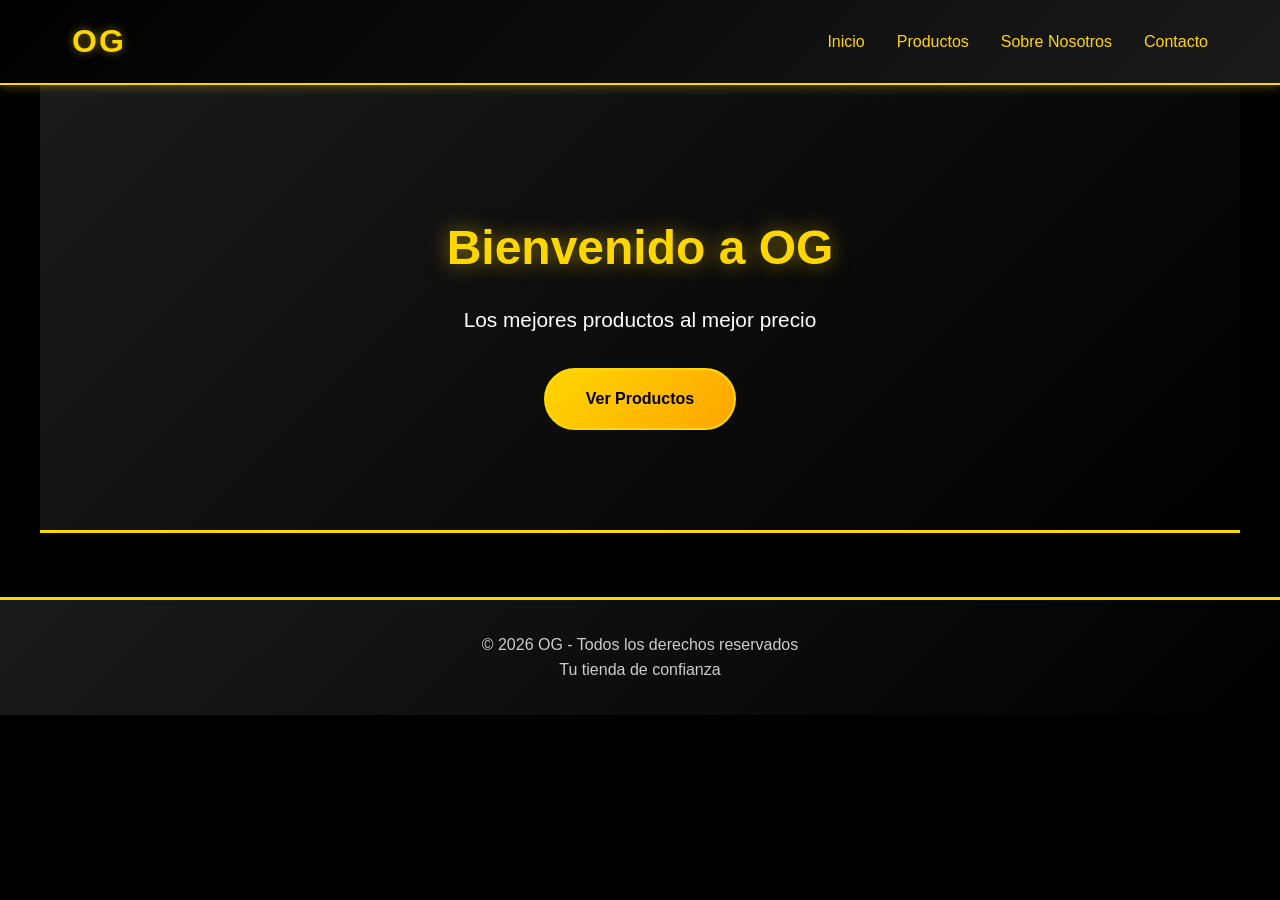
<file: index.html>
<!DOCTYPE html>
<html lang="es">
<head>
    <meta charset="UTF-8">
    <meta name="viewport" content="width=device-width, initial-scale=1.0">
    <title>OG - Inicio</title>
    <link rel="stylesheet" href="index.css">
</head>
<body>
    <!-- Header -->
    <header>
        <nav>
            <div class="logo">OG</div>
            <ul>
                <li><a href="index.html">Inicio</a></li>
                <li><a href="productos.html">Productos</a></li>
                <li><a href="sobre.html">Sobre Nosotros</a></li>
                <li><a href="contacto.html">Contacto</a></li>
            </ul>
        </nav>
    </header>

    <!-- Hero Section -->
    <section id="inicio" class="hero">
        <h1>Bienvenido a OG</h1>
        <p>Los mejores productos al mejor precio</p>
        <a href="productos.html" class="btn">Ver Productos</a>
    </section>

    <!-- Footer -->
    <footer>
        <p>&copy; 2026 OG - Todos los derechos reservados</p>
        <p>Tu tienda de confianza</p>
    </footer>
</body>

</html>
</file>
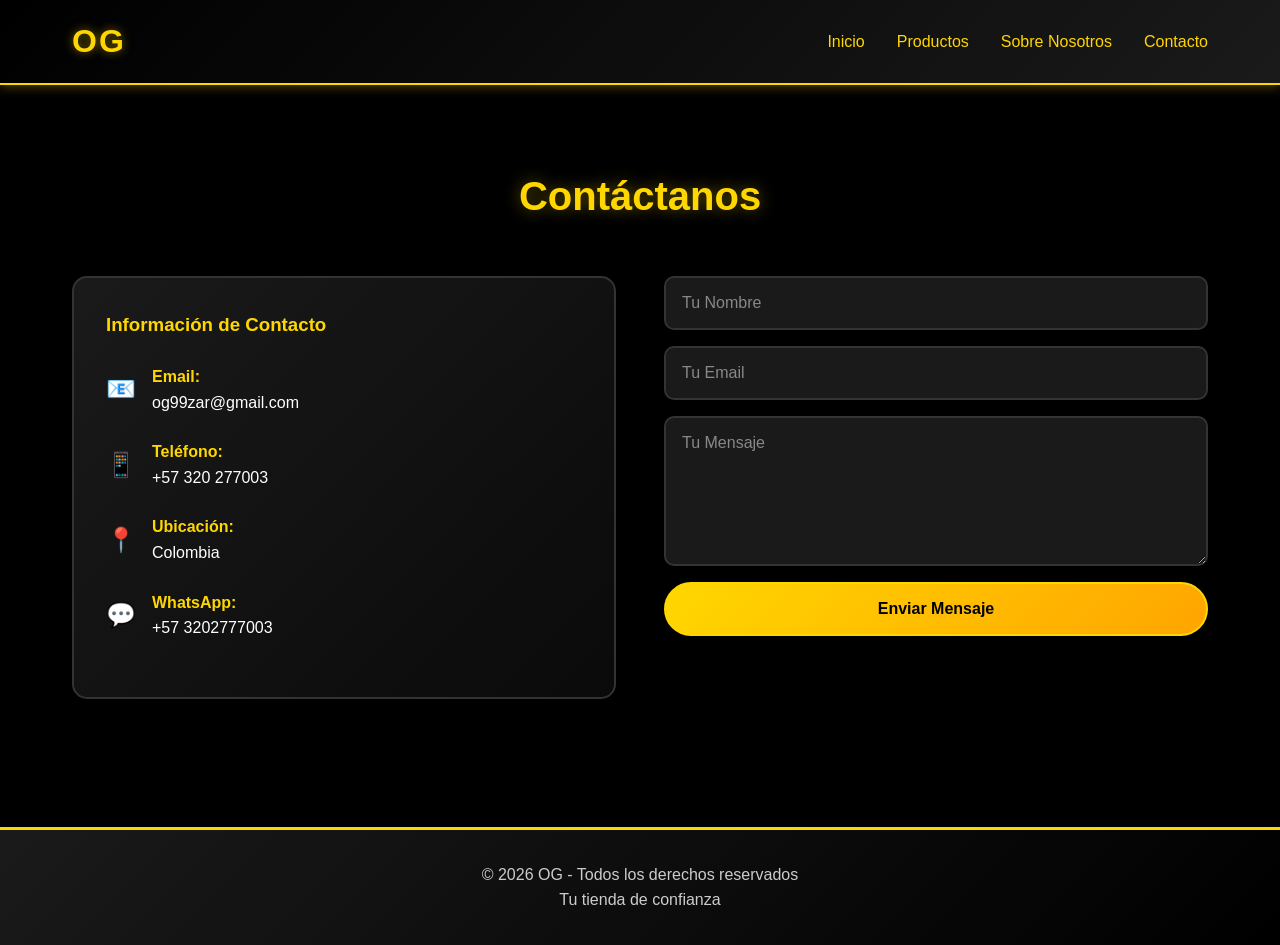
<file: contacto.html>
<!DOCTYPE html>
<html lang="es">
<head>
    <meta charset="UTF-8">
    <meta name="viewport" content="width=device-width, initial-scale=1.0">
    <title>OG - Contacto</title>
    <link rel="stylesheet" href="contacto.css">
</head>
<body>
    <!-- Header -->
    <header>
        <nav>
            <div class="logo">OG</div>
            <ul>
                <li><a href="index.html">Inicio</a></li>
                <li><a href="productos.html">Productos</a></li>
                <li><a href="sobre.html">Sobre Nosotros</a></li>
                <li><a href="contacto.html">Contacto</a></li>
            </ul>
        </nav>
    </header>

    <!-- Contacto -->
    <section id="contacto" style="margin-top: 100px;">
        <h2>Contáctanos</h2>
        <div class="contacto-contenido">
            <div class="contacto-info">
                <h3>Información de Contacto</h3>
                <div class="contacto-item">
                    <span>📧</span>
                    <div>
                        <strong>Email:</strong><br>
                        og99zar@gmail.com
                    </div>
                </div>
                <div class="contacto-item">
                    <span>📱</span>
                    <div>
                        <strong>Teléfono:</strong><br>
                        +57 320 277003
                    </div>
                </div>
                <div class="contacto-item">
                    <span>📍</span>
                    <div>
                        <strong>Ubicación:</strong><br>
                        Colombia
                    </div>
                </div>
                <div class="contacto-item">
                    <span>💬</span>
                    <div>
                        <strong>WhatsApp:</strong><br>
                        +57 3202777003
                    </div>
                </div>
            </div>
            
            <form>
                <input type="text" placeholder="Tu Nombre" required>
                <input type="email" placeholder="Tu Email" required>
                <textarea placeholder="Tu Mensaje" required></textarea>
                <button type="submit">Enviar Mensaje</button>
            </form>
        </div>
    </section>

    <!-- Footer -->
    <footer>
        <p>&copy; 2026 OG - Todos los derechos reservados</p>
        <p>Tu tienda de confianza</p>
    </footer>
</body>

</html>
</file>
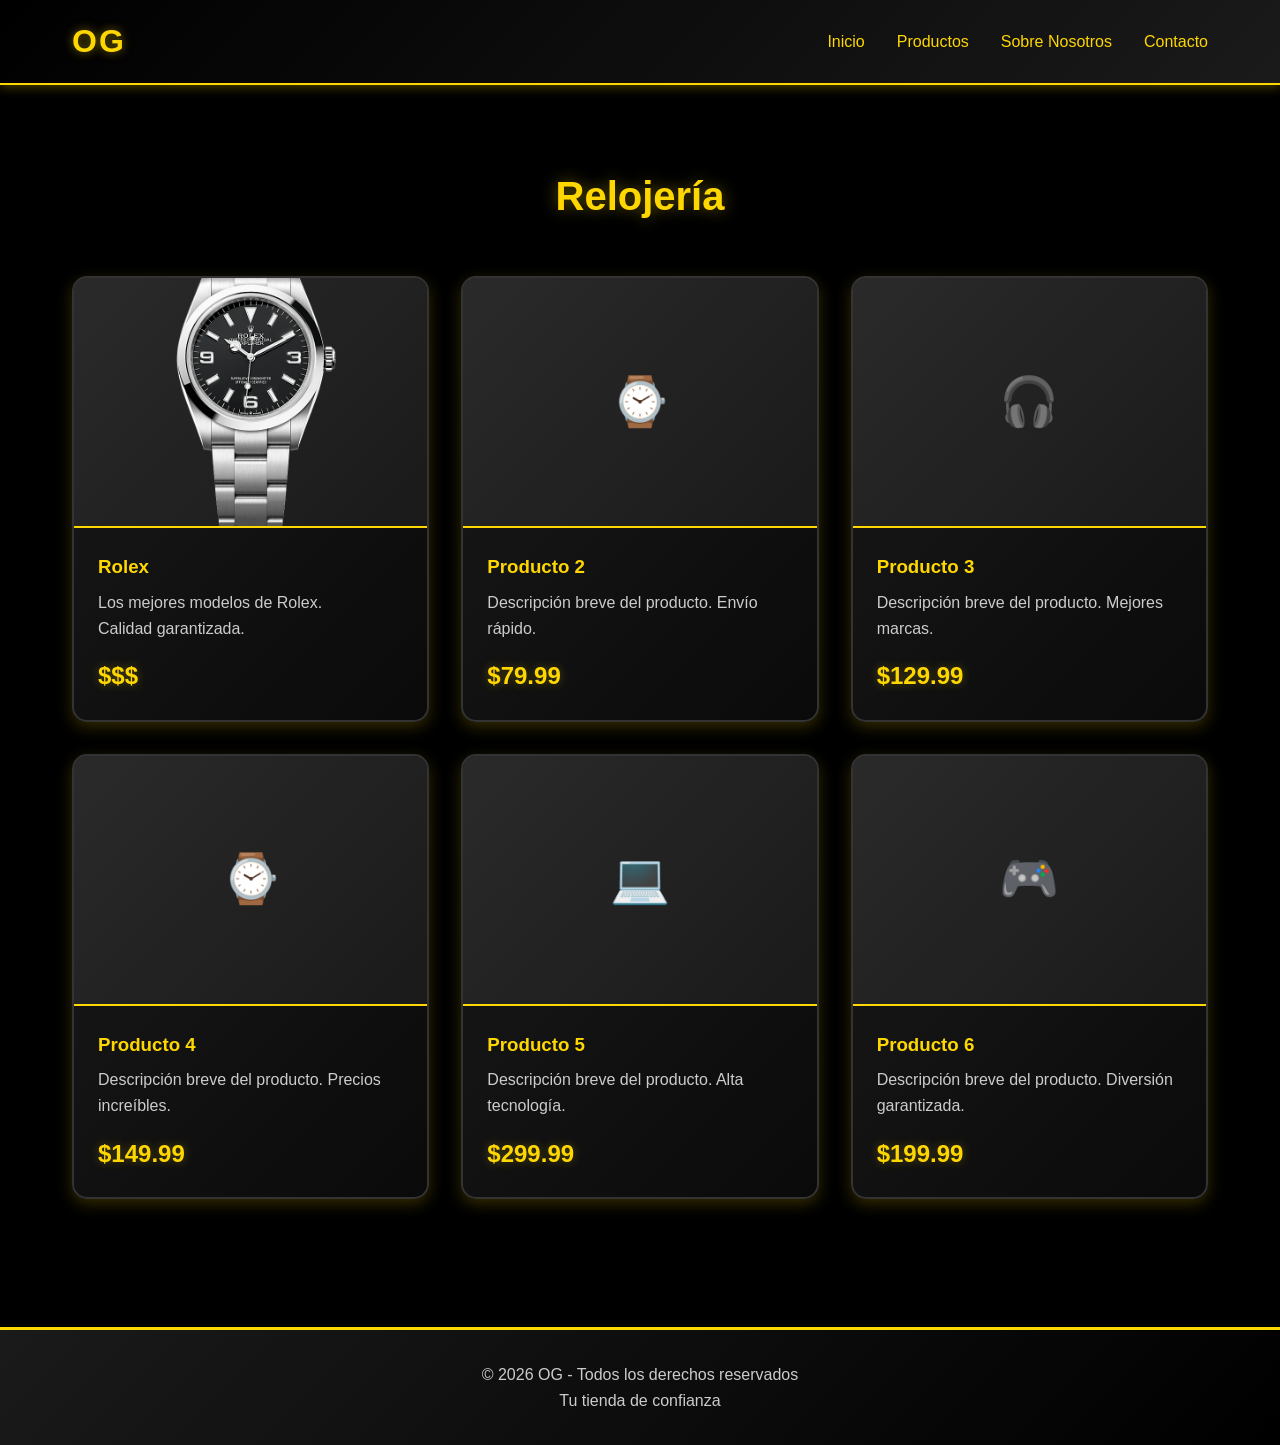
<file: producto0.html>
<!DOCTYPE html>
<html lang="es">
<head>
    <meta charset="UTF-8">
    <meta name="viewport" content="width=device-width, initial-scale=1.0">
    <title>OG - Relojería</title>
    <style>
        * {
            margin: 0;
            padding: 0;
            box-sizing: border-box;
        }

        body {
            font-family: 'Segoe UI', Tahoma, Geneva, Verdana, sans-serif;
            line-height: 1.6;
            color: #ffffff;
            background-color: #000000;
        }

        /* Header y Navegación */
        header {
            background: linear-gradient(135deg, #000000 0%, #1a1a1a 100%);
            color: #FFD700;
            padding: 1rem 0;
            position: fixed;
            width: 100%;
            top: 0;
            z-index: 1000;
            box-shadow: 0 2px 10px rgba(255, 215, 0, 0.3);
            border-bottom: 2px solid #FFD700;
        }

        nav {
            max-width: 1200px;
            margin: 0 auto;
            display: flex;
            justify-content: space-between;
            align-items: center;
            padding: 0 2rem;
        }

        .logo {
            font-size: 2rem;
            font-weight: bold;
            letter-spacing: 2px;
            color: #FFD700;
            text-shadow: 0 0 10px rgba(255, 215, 0, 0.5);
        }

        nav ul {
            display: flex;
            list-style: none;
            gap: 2rem;
        }

        nav a {
            color: #FFD700;
            text-decoration: none;
            transition: all 0.3s;
            font-weight: 500;
        }

        nav a:hover {
            color: #FFA500;
            text-shadow: 0 0 10px rgba(255, 215, 0, 0.8);
        }

        /* Secciones */
        section {
            max-width: 1200px;
            margin: 0 auto;
            padding: 4rem 2rem;
        }

        h2 {
            text-align: center;
            font-size: 2.5rem;
            margin-bottom: 3rem;
            color: #FFD700;
            text-shadow: 0 0 15px rgba(255, 215, 0, 0.4);
        }

        /* Productos */
        .productos-grid {
            display: grid;
            grid-template-columns: repeat(auto-fit, minmax(280px, 1fr));
            gap: 2rem;
            margin-top: 2rem;
        }

        .producto-card {
            background: linear-gradient(135deg, #1a1a1a 0%, #0a0a0a 100%);
            border-radius: 15px;
            overflow: hidden;
            box-shadow: 0 5px 15px rgba(255, 215, 0, 0.2);
            transition: transform 0.3s, box-shadow 0.3s;
            border: 2px solid #333;
        }

        .producto-card:hover {
            transform: translateY(-10px);
            box-shadow: 0 15px 40px rgba(255, 215, 0, 0.5);
            border-color: #FFD700;
        }

        .producto-img {
            width: 100%;
            height: 250px;
            background: linear-gradient(135deg, #2a2a2a 0%, #1a1a1a 100%);
            display: flex;
            align-items: center;
            justify-content: center;
            font-size: 3rem;
            border-bottom: 2px solid #FFD700;
            overflow: hidden;
        }

        .producto-img img {
            width: 100%;
            height: 100%;
            object-fit: cover;
        }

        .producto-info {
            padding: 1.5rem;
        }

        .producto-info h3 {
            margin-bottom: 0.5rem;
            color: #FFD700;
            text-transform: capitalize;
        }

        .producto-info p {
            color: #cccccc;
            margin-bottom: 1rem;
        }

        .precio {
            font-size: 1.5rem;
            color: #FFD700;
            font-weight: bold;
            text-shadow: 0 0 10px rgba(255, 215, 0, 0.3);
        }

        /* Footer */
        footer {
            background: linear-gradient(135deg, #1a1a1a 0%, #000000 100%);
            color: #FFD700;
            text-align: center;
            padding: 2rem;
            margin-top: 4rem;
            border-top: 3px solid #FFD700;
        }

        footer p {
            color: #cccccc;
        }

        /* Responsive */
        @media (max-width: 768px) {
            nav ul {
                flex-direction: column;
                gap: 1rem;
            }
        }
    </style>
</head>
<body>
    <!-- Header -->
    <header>
        <nav>
            <div class="logo">OG</div>
            <ul>
                <li><a href="index.html">Inicio</a></li>
                <li><a href="productos.html">Productos</a></li>
                <li><a href="sobre.html">Sobre Nosotros</a></li>
                <li><a href="contacto.html">Contacto</a></li>
            </ul>
        </nav>
    </header>

    <!-- Productos -->
    <section id="productos" style="margin-top: 100px;">
        <h2>Relojería</h2>
        <div class="productos-grid">

            <a href="producto01.html" style="text-decoration: none;">
                <div class="producto-card">
                    <div class="producto-img">
                        <img src="Rolex Explorer.jpg" alt="Rolex Explorer">
                    </div>
                    <div class="producto-info">
                        <h3>Rolex</h3>
                        <p>Los mejores modelos de Rolex.<br>Calidad garantizada.</p>
                        <div class="precio">$$$</div>
                    </div>
                </div>
            </a>

            <a href="productoA01.html" style="text-decoration: none;">
                <div class="producto-card">
                    <div class="producto-img">⌚</div>
                    <div class="producto-info">
                        <h3>Producto 2</h3>
                        <p>Descripción breve del producto. Envío rápido.</p>
                        <div class="precio">$79.99</div>
                    </div>
                </div>
            </a>

            <a href="producto3.html" style="text-decoration: none;">
                <div class="producto-card">
                    <div class="producto-img">🎧</div>
                    <div class="producto-info">
                        <h3>Producto 3</h3>
                        <p>Descripción breve del producto. Mejores marcas.</p>
                        <div class="precio">$129.99</div>
                    </div>
                </div>
            </a>

            <a href="producto4.html" style="text-decoration: none;">
                <div class="producto-card">
                    <div class="producto-img">⌚</div>
                    <div class="producto-info">
                        <h3>Producto 4</h3>
                        <p>Descripción breve del producto. Precios increíbles.</p>
                        <div class="precio">$149.99</div>
                    </div>
                </div>
            </a>

            <a href="producto5.html" style="text-decoration: none;">
                <div class="producto-card">
                    <div class="producto-img">💻</div>
                    <div class="producto-info">
                        <h3>Producto 5</h3>
                        <p>Descripción breve del producto. Alta tecnología.</p>
                        <div class="precio">$299.99</div>
                    </div>
                </div>
            </a>

            <a href="producto6.html" style="text-decoration: none;">
                <div class="producto-card">
                    <div class="producto-img">🎮</div>
                    <div class="producto-info">
                        <h3>Producto 6</h3>
                        <p>Descripción breve del producto. Diversión garantizada.</p>
                        <div class="precio">$199.99</div>
                    </div>
                </div>
            </a>

        </div>
    </section>

    <!-- Footer -->
    <footer>
        <p>&copy; 2026 OG - Todos los derechos reservados</p>
        <p>Tu tienda de confianza</p>
    </footer>
</body>
</html>
</file>
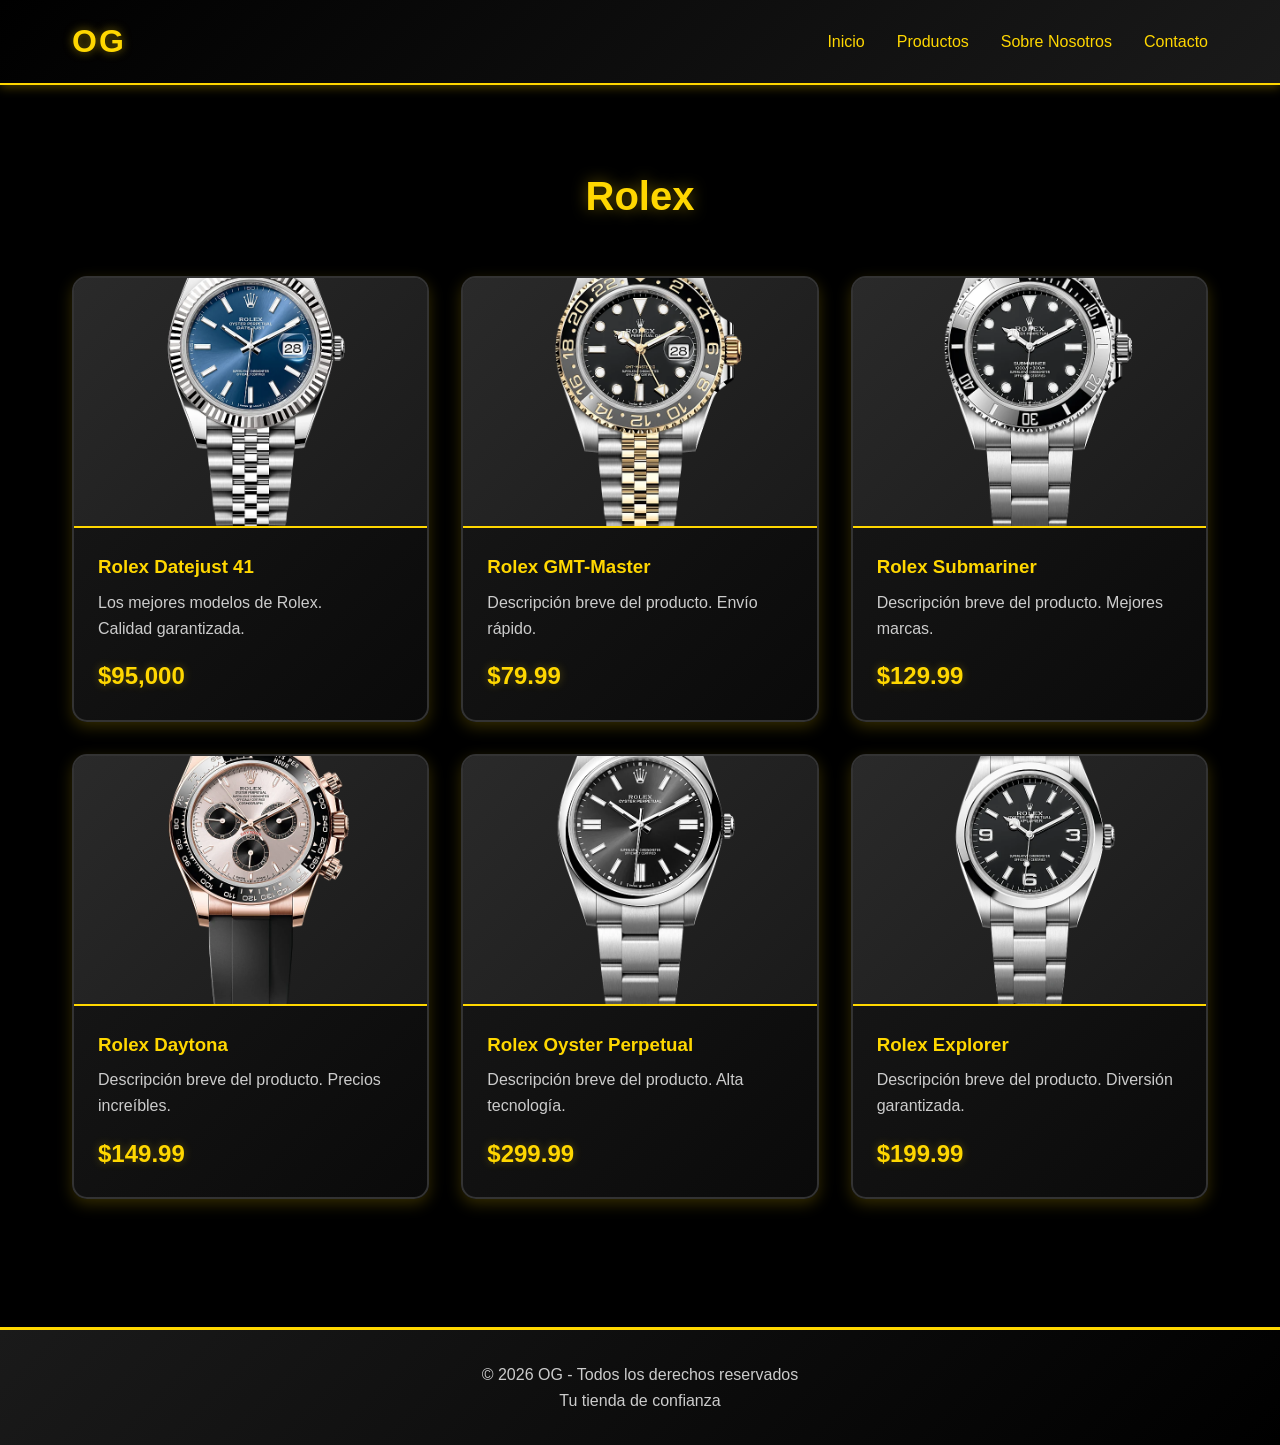
<file: producto01.html>
<!DOCTYPE html>
<html lang="es">
<head>
    <meta charset="UTF-8">
    <meta name="viewport" content="width=device-width, initial-scale=1.0">
    <title>OG - Rolex</title>
    <style>
        * {
            margin: 0;
            padding: 0;
            box-sizing: border-box;
        }

        body {
            font-family: 'Segoe UI', Tahoma, Geneva, Verdana, sans-serif;
            line-height: 1.6;
            color: #ffffff;
            background-color: #000000;
        }

        /* Header y Navegación */
        header {
            background: linear-gradient(135deg, #000000 0%, #1a1a1a 100%);
            color: #FFD700;
            padding: 1rem 0;
            position: fixed;
            width: 100%;
            top: 0;
            z-index: 1000;
            box-shadow: 0 2px 10px rgba(255, 215, 0, 0.3);
            border-bottom: 2px solid #FFD700;
        }

        nav {
            max-width: 1200px;
            margin: 0 auto;
            display: flex;
            justify-content: space-between;
            align-items: center;
            padding: 0 2rem;
        }

        .logo {
            font-size: 2rem;
            font-weight: bold;
            letter-spacing: 2px;
            color: #FFD700;
            text-shadow: 0 0 10px rgba(255, 215, 0, 0.5);
        }

        nav ul {
            display: flex;
            list-style: none;
            gap: 2rem;
        }

        nav a {
            color: #FFD700;
            text-decoration: none;
            transition: all 0.3s;
            font-weight: 500;
        }

        nav a:hover {
            color: #FFA500;
            text-shadow: 0 0 10px rgba(255, 215, 0, 0.8);
        }

        /* Secciones */
        section {
            max-width: 1200px;
            margin: 0 auto;
            padding: 4rem 2rem;
        }

        h2 {
            text-align: center;
            font-size: 2.5rem;
            margin-bottom: 3rem;
            color: #FFD700;
            text-shadow: 0 0 15px rgba(255, 215, 0, 0.4);
        }

        /* Productos */
        .productos-grid {
            display: grid;
            grid-template-columns: repeat(auto-fit, minmax(280px, 1fr));
            gap: 2rem;
            margin-top: 2rem;
        }

        .producto-card {
            background: linear-gradient(135deg, #1a1a1a 0%, #0a0a0a 100%);
            border-radius: 15px;
            overflow: hidden;
            box-shadow: 0 5px 15px rgba(255, 215, 0, 0.2);
            transition: transform 0.3s, box-shadow 0.3s;
            border: 2px solid #333;
        }

        .producto-card:hover {
            transform: translateY(-10px);
            box-shadow: 0 15px 40px rgba(255, 215, 0, 0.5);
            border-color: #FFD700;
        }

        .producto-img {
            width: 100%;
            height: 250px;
            background: linear-gradient(135deg, #2a2a2a 0%, #1a1a1a 100%);
            display: flex;
            align-items: center;
            justify-content: center;
            font-size: 3rem;
            border-bottom: 2px solid #FFD700;
            overflow: hidden;
        }

        .producto-img img {
            width: 100%;
            height: 100%;
            object-fit: cover;
        }

        .producto-info {
            padding: 1.5rem;
        }

        .producto-info h3 {
            margin-bottom: 0.5rem;
            color: #FFD700;
        }

        .producto-info p {
            color: #cccccc;
            margin-bottom: 1rem;
        }

        .precio {
            font-size: 1.5rem;
            color: #FFD700;
            font-weight: bold;
            text-shadow: 0 0 10px rgba(255, 215, 0, 0.3);
        }

        /* Footer */
        footer {
            background: linear-gradient(135deg, #1a1a1a 0%, #000000 100%);
            color: #FFD700;
            text-align: center;
            padding: 2rem;
            margin-top: 4rem;
            border-top: 3px solid #FFD700;
        }

        footer p {
            color: #cccccc;
        }

        /* Responsive */
        @media (max-width: 768px) {
            nav ul {
                flex-direction: column;
                gap: 1rem;
            }
        }
    </style>
</head>
<body>
    <!-- Header -->
    <header>
        <nav>
            <div class="logo">OG</div>
            <ul>
                <li><a href="index.html">Inicio</a></li>
                <li><a href="productos.html">Productos</a></li>
                <li><a href="sobre.html">Sobre Nosotros</a></li>
                <li><a href="contacto.html">Contacto</a></li>
            </ul>
        </nav>
    </header>

    <!-- Productos -->
    <section id="productos" style="margin-top: 100px;">
        <h2>Rolex</h2>
        <div class="productos-grid">

            <a href="producto1.html" style="text-decoration: none;">
                <div class="producto-card">
                    <div class="producto-img">
                        <img src="Rolex Datejust 41.jpg" alt="Rolex Datejust 41">
                    </div>
                    <div class="producto-info">
                        <h3>Rolex Datejust 41</h3>
                        <p>Los mejores modelos de Rolex.<br>Calidad garantizada.</p>
                        <div class="precio">$95,000</div>
                    </div>
                </div>
            </a>

            <a href="producto2.html" style="text-decoration: none;">
                <div class="producto-card">
                    <div class="producto-img">
                        <img src="rolexGMT-master.jpg" alt="Rolex GMT-Master">
                    </div>
                    <div class="producto-info">
                        <h3>Rolex GMT-Master</h3>
                        <p>Descripción breve del producto. Envío rápido.</p>
                        <div class="precio">$79.99</div>
                    </div>
                </div>
            </a>

            <a href="producto3.html" style="text-decoration: none;">
                <div class="producto-card">
                    <div class="producto-img">
                        <img src="Rolex Submariner.jpg" alt="Rolex Submariner">
                    </div>
                    <div class="producto-info">
                        <h3>Rolex Submariner</h3>
                        <p>Descripción breve del producto. Mejores marcas.</p>
                        <div class="precio">$129.99</div>
                    </div>
                </div>
            </a>

            <a href="producto4.html" style="text-decoration: none;">
                <div class="producto-card">
                    <div class="producto-img">
                        <img src="rolex daytona.jpg" alt="Rolex Daytona">
                    </div>
                    <div class="producto-info">
                        <h3>Rolex Daytona</h3>
                        <p>Descripción breve del producto. Precios increíbles.</p>
                        <div class="precio">$149.99</div>
                    </div>
                </div>
            </a>

            <a href="producto5.html" style="text-decoration: none;">
                <div class="producto-card">
                    <div class="producto-img">
                        <img src="Rolex Oyster Perpetual.jpg" alt="Rolex Oyster Perpetual">
                    </div>
                    <div class="producto-info">
                        <h3>Rolex Oyster Perpetual</h3>
                        <p>Descripción breve del producto. Alta tecnología.</p>
                        <div class="precio">$299.99</div>
                    </div>
                </div>
            </a>

            <a href="producto6.html" style="text-decoration: none;">
                <div class="producto-card">
                    <div class="producto-img">
                        <img src="Rolex Explorer.jpg" alt="Rolex Explorer">
                    </div>
                    <div class="producto-info">
                        <h3>Rolex Explorer</h3>
                        <p>Descripción breve del producto. Diversión garantizada.</p>
                        <div class="precio">$199.99</div>
                    </div>
                </div>
            </a>

        </div>
    </section>

    <!-- Footer -->
    <footer>
        <p>&copy; 2026 OG - Todos los derechos reservados</p>
        <p>Tu tienda de confianza</p>
    </footer>
</body>
</html>
</file>
<file: index.css>
* {
    margin: 0;
    padding: 0;
    box-sizing: border-box;
}

body {
    font-family: 'Segoe UI', Tahoma, Geneva, Verdana, sans-serif;
    line-height: 1.6;
    color: #ffffff;
    background-color: #000000;
}

/* Header y Navegación */
header {
    background: linear-gradient(135deg, #000000 0%, #1a1a1a 100%);
    color: #FFD700;
    padding: 1rem 0;
    position: fixed;
    width: 100%;
    top: 0;
    z-index: 1000;
    box-shadow: 0 2px 10px rgba(255, 215, 0, 0.3);
    border-bottom: 2px solid #FFD700;
}

nav {
    max-width: 1200px;
    margin: 0 auto;
    display: flex;
    justify-content: space-between;
    align-items: center;
    padding: 0 2rem;
}

.logo {
    font-size: 2rem;
    font-weight: bold;
    letter-spacing: 2px;
    color: #FFD700;
    text-shadow: 0 0 10px rgba(255, 215, 0, 0.5);
}

nav ul {
    display: flex;
    list-style: none;
    gap: 2rem;
}

nav a {
    color: #FFD700;
    text-decoration: none;
    transition: all 0.3s;
    font-weight: 500;
}

nav a:hover {
    color: #FFA500;
    text-shadow: 0 0 10px rgba(255, 215, 0, 0.8);
}

/* Sección Hero */
.hero {
    background: linear-gradient(135deg, #1a1a1a 0%, #000000 100%);
    color: #FFD700;
    text-align: center;
    padding: 150px 2rem 100px;
    margin-top: 60px;
    border-bottom: 3px solid #FFD700;
}

.hero h1 {
    font-size: 3rem;
    margin-bottom: 1rem;
    text-shadow: 0 0 20px rgba(255, 215, 0, 0.5);
}

.hero p {
    font-size: 1.3rem;
    margin-bottom: 2rem;
    color: #ffffff;
}

.btn {
    display: inline-block;
    background: linear-gradient(135deg, #FFD700 0%, #FFA500 100%);
    color: #000000;
    padding: 1rem 2.5rem;
    text-decoration: none;
    border-radius: 50px;
    font-weight: bold;
    transition: transform 0.3s, box-shadow 0.3s;
    border: 2px solid #FFD700;
}

.btn:hover {
    transform: translateY(-3px);
    box-shadow: 0 10px 30px rgba(255, 215, 0, 0.6);
}

/* Secciones */
section {
    max-width: 1200px;
    margin: 0 auto;
    padding: 4rem 2rem;
}

h2 {
    text-align: center;
    font-size: 2.5rem;
    margin-bottom: 3rem;
    color: #FFD700;
    text-shadow: 0 0 15px rgba(255, 215, 0, 0.4);
}

/* Productos */
.productos-grid {
    display: grid;
    grid-template-columns: repeat(auto-fit, minmax(280px, 1fr));
    gap: 2rem;
    margin-top: 2rem;
}

.producto-card {
    background: linear-gradient(135deg, #1a1a1a 0%, #0a0a0a 100%);
    border-radius: 15px;
    overflow: hidden;
    box-shadow: 0 5px 15px rgba(255, 215, 0, 0.2);
    transition: transform 0.3s, box-shadow 0.3s;
    border: 2px solid #333;
}

.producto-card:hover {
    transform: translateY(-10px);
    box-shadow: 0 15px 40px rgba(255, 215, 0, 0.5);
    border-color: #FFD700;
}

.producto-img {
    width: 100%;
    height: 250px;
    background: linear-gradient(135deg, #2a2a2a 0%, #1a1a1a 100%);
    display: flex;
    align-items: center;
    justify-content: center;
    font-size: 3rem;
    border-bottom: 2px solid #FFD700;
}

.producto-info {
    padding: 1.5rem;
}

.producto-info h3 {
    margin-bottom: 0.5rem;
    color: #FFD700;
}

.producto-info p {
    color: #cccccc;
    margin-bottom: 1rem;
}

.precio {
    font-size: 1.5rem;
    color: #FFD700;
    font-weight: bold;
    text-shadow: 0 0 10px rgba(255, 215, 0, 0.3);
}

/* Sobre Nosotros */
.sobre-contenido {
    text-align: center;
    max-width: 800px;
    margin: 0 auto;
}

.sobre-contenido p {
    font-size: 1.1rem;
    line-height: 1.8;
    color: #cccccc;
    margin-bottom: 1.5rem;
}

.sobre-contenido strong {
    color: #FFD700;
}

/* Contacto */
.contacto-contenido {
    display: grid;
    grid-template-columns: 1fr 1fr;
    gap: 3rem;
    align-items: start;
}

.contacto-info {
    background: linear-gradient(135deg, #1a1a1a 0%, #0a0a0a 100%);
    padding: 2rem;
    border-radius: 15px;
    border: 2px solid #333;
}

.contacto-info h3 {
    color: #FFD700;
    margin-bottom: 1.5rem;
}

.contacto-item {
    display: flex;
    align-items: center;
    gap: 1rem;
    margin-bottom: 1.5rem;
}

.contacto-item span {
    font-size: 1.5rem;
}

.contacto-item strong {
    color: #FFD700;
}

form {
    display: flex;
    flex-direction: column;
    gap: 1rem;
}

input, textarea {
    padding: 1rem;
    border: 2px solid #333;
    background-color: #1a1a1a;
    color: #ffffff;
    border-radius: 10px;
    font-size: 1rem;
    font-family: inherit;
    transition: border-color 0.3s, box-shadow 0.3s;
}

input:focus, textarea:focus {
    outline: none;
    border-color: #FFD700;
    box-shadow: 0 0 15px rgba(255, 215, 0, 0.3);
}

input::placeholder, textarea::placeholder {
    color: #888;
}

textarea {
    resize: vertical;
    min-height: 150px;
}

button {
    background: linear-gradient(135deg, #FFD700 0%, #FFA500 100%);
    color: #000000;
    border: 2px solid #FFD700;
    padding: 1rem 2rem;
    border-radius: 50px;
    font-size: 1rem;
    font-weight: bold;
    cursor: pointer;
    transition: transform 0.3s, box-shadow 0.3s;
}

button:hover {
    transform: translateY(-3px);
    box-shadow: 0 10px 30px rgba(255, 215, 0, 0.6);
}

/* Footer */
footer {
    background: linear-gradient(135deg, #1a1a1a 0%, #000000 100%);
    color: #FFD700;
    text-align: center;
    padding: 2rem;
    margin-top: 4rem;
    border-top: 3px solid #FFD700;
}

footer p {
    color: #cccccc;
}

/* Responsive */
@media (max-width: 768px) {
    .hero h1 {
        font-size: 2rem;
    }
    
    .hero p {
        font-size: 1rem;
    }
    
    nav ul {
        flex-direction: column;
        gap: 1rem;
    }
    
    .contacto-contenido {
        grid-template-columns: 1fr;
    }
}
</file>
<file: contacto.css>
* {
    margin: 0;
    padding: 0;
    box-sizing: border-box;
}

body {
    font-family: 'Segoe UI', Tahoma, Geneva, Verdana, sans-serif;
    line-height: 1.6;
    color: #ffffff;
    background-color: #000000;
}

/* Header y Navegación */
header {
    background: linear-gradient(135deg, #000000 0%, #1a1a1a 100%);
    color: #FFD700;
    padding: 1rem 0;
    position: fixed;
    width: 100%;
    top: 0;
    z-index: 1000;
    box-shadow: 0 2px 10px rgba(255, 215, 0, 0.3);
    border-bottom: 2px solid #FFD700;
}

nav {
    max-width: 1200px;
    margin: 0 auto;
    display: flex;
    justify-content: space-between;
    align-items: center;
    padding: 0 2rem;
}

.logo {
    font-size: 2rem;
    font-weight: bold;
    letter-spacing: 2px;
    color: #FFD700;
    text-shadow: 0 0 10px rgba(255, 215, 0, 0.5);
}

nav ul {
    display: flex;
    list-style: none;
    gap: 2rem;
}

nav a {
    color: #FFD700;
    text-decoration: none;
    transition: all 0.3s;
    font-weight: 500;
}

nav a:hover {
    color: #FFA500;
    text-shadow: 0 0 10px rgba(255, 215, 0, 0.8);
}

/* Sección Hero */
.hero {
    background: linear-gradient(135deg, #1a1a1a 0%, #000000 100%);
    color: #FFD700;
    text-align: center;
    padding: 150px 2rem 100px;
    margin-top: 60px;
    border-bottom: 3px solid #FFD700;
}

.hero h1 {
    font-size: 3rem;
    margin-bottom: 1rem;
    text-shadow: 0 0 20px rgba(255, 215, 0, 0.5);
}

.hero p {
    font-size: 1.3rem;
    margin-bottom: 2rem;
    color: #ffffff;
}

.btn {
    display: inline-block;
    background: linear-gradient(135deg, #FFD700 0%, #FFA500 100%);
    color: #000000;
    padding: 1rem 2.5rem;
    text-decoration: none;
    border-radius: 50px;
    font-weight: bold;
    transition: transform 0.3s, box-shadow 0.3s;
    border: 2px solid #FFD700;
}

.btn:hover {
    transform: translateY(-3px);
    box-shadow: 0 10px 30px rgba(255, 215, 0, 0.6);
}

/* Secciones */
section {
    max-width: 1200px;
    margin: 0 auto;
    padding: 4rem 2rem;
}

h2 {
    text-align: center;
    font-size: 2.5rem;
    margin-bottom: 3rem;
    color: #FFD700;
    text-shadow: 0 0 15px rgba(255, 215, 0, 0.4);
}

/* Productos */
.productos-grid {
    display: grid;
    grid-template-columns: repeat(auto-fit, minmax(280px, 1fr));
    gap: 2rem;
    margin-top: 2rem;
}

.producto-card {
    background: linear-gradient(135deg, #1a1a1a 0%, #0a0a0a 100%);
    border-radius: 15px;
    overflow: hidden;
    box-shadow: 0 5px 15px rgba(255, 215, 0, 0.2);
    transition: transform 0.3s, box-shadow 0.3s;
    border: 2px solid #333;
}

.producto-card:hover {
    transform: translateY(-10px);
    box-shadow: 0 15px 40px rgba(255, 215, 0, 0.5);
    border-color: #FFD700;
}

.producto-img {
    width: 100%;
    height: 250px;
    background: linear-gradient(135deg, #2a2a2a 0%, #1a1a1a 100%);
    display: flex;
    align-items: center;
    justify-content: center;
    font-size: 3rem;
    border-bottom: 2px solid #FFD700;
}

.producto-info {
    padding: 1.5rem;
}

.producto-info h3 {
    margin-bottom: 0.5rem;
    color: #FFD700;
}

.producto-info p {
    color: #cccccc;
    margin-bottom: 1rem;
}

.precio {
    font-size: 1.5rem;
    color: #FFD700;
    font-weight: bold;
    text-shadow: 0 0 10px rgba(255, 215, 0, 0.3);
}

/* Sobre Nosotros */
.sobre-contenido {
    text-align: center;
    max-width: 800px;
    margin: 0 auto;
}

.sobre-contenido p {
    font-size: 1.1rem;
    line-height: 1.8;
    color: #cccccc;
    margin-bottom: 1.5rem;
}

.sobre-contenido strong {
    color: #FFD700;
}

/* Contacto */
.contacto-contenido {
    display: grid;
    grid-template-columns: 1fr 1fr;
    gap: 3rem;
    align-items: start;
}

.contacto-info {
    background: linear-gradient(135deg, #1a1a1a 0%, #0a0a0a 100%);
    padding: 2rem;
    border-radius: 15px;
    border: 2px solid #333;
}

.contacto-info h3 {
    color: #FFD700;
    margin-bottom: 1.5rem;
}

.contacto-item {
    display: flex;
    align-items: center;
    gap: 1rem;
    margin-bottom: 1.5rem;
}

.contacto-item span {
    font-size: 1.5rem;
}

.contacto-item strong {
    color: #FFD700;
}

form {
    display: flex;
    flex-direction: column;
    gap: 1rem;
}

input, textarea {
    padding: 1rem;
    border: 2px solid #333;
    background-color: #1a1a1a;
    color: #ffffff;
    border-radius: 10px;
    font-size: 1rem;
    font-family: inherit;
    transition: border-color 0.3s, box-shadow 0.3s;
}

input:focus, textarea:focus {
    outline: none;
    border-color: #FFD700;
    box-shadow: 0 0 15px rgba(255, 215, 0, 0.3);
}

input::placeholder, textarea::placeholder {
    color: #888;
}

textarea {
    resize: vertical;
    min-height: 150px;
}

button {
    background: linear-gradient(135deg, #FFD700 0%, #FFA500 100%);
    color: #000000;
    border: 2px solid #FFD700;
    padding: 1rem 2rem;
    border-radius: 50px;
    font-size: 1rem;
    font-weight: bold;
    cursor: pointer;
    transition: transform 0.3s, box-shadow 0.3s;
}

button:hover {
    transform: translateY(-3px);
    box-shadow: 0 10px 30px rgba(255, 215, 0, 0.6);
}

/* Footer */
footer {
    background: linear-gradient(135deg, #1a1a1a 0%, #000000 100%);
    color: #FFD700;
    text-align: center;
    padding: 2rem;
    margin-top: 4rem;
    border-top: 3px solid #FFD700;
}

footer p {
    color: #cccccc;
}

/* Responsive */
@media (max-width: 768px) {
    .hero h1 {
        font-size: 2rem;
    }
    
    .hero p {
        font-size: 1rem;
    }
    
    nav ul {
        flex-direction: column;
        gap: 1rem;
    }
    
    .contacto-contenido {
        grid-template-columns: 1fr;
    }
}
</file>
